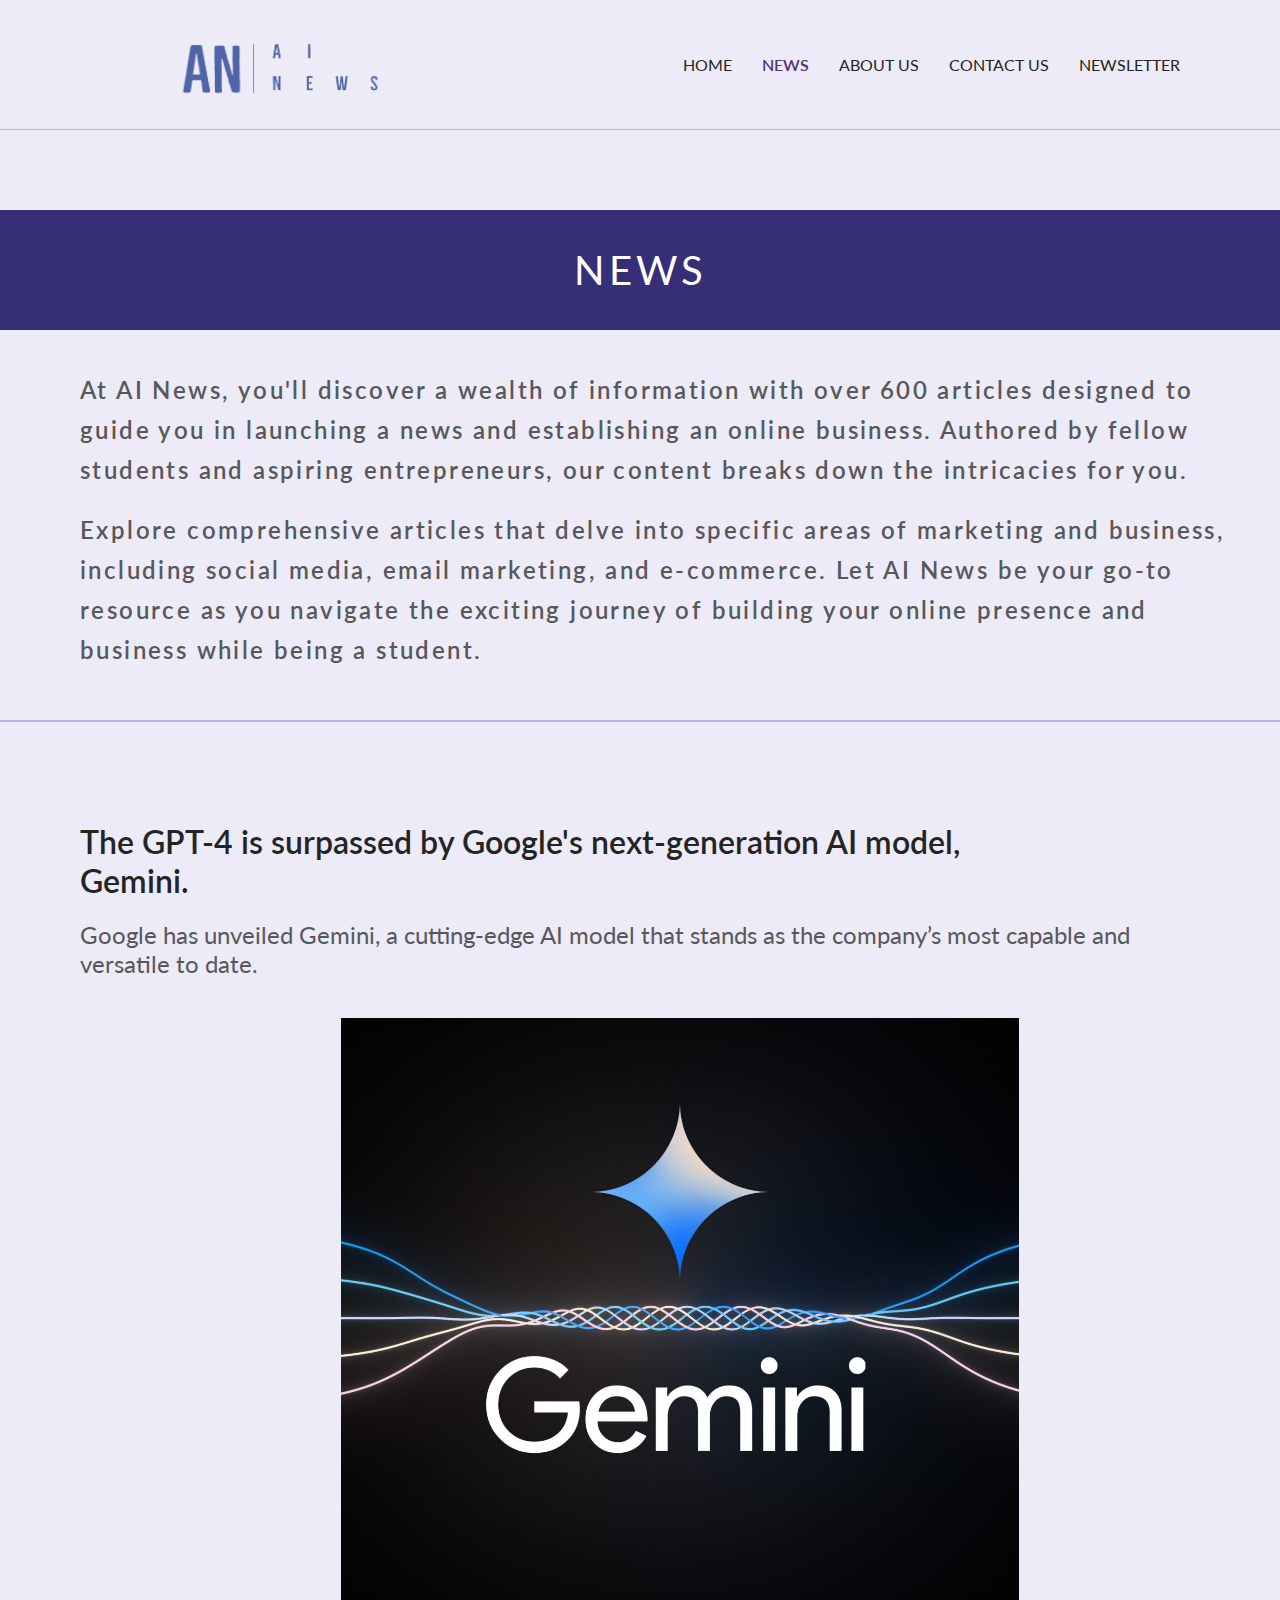
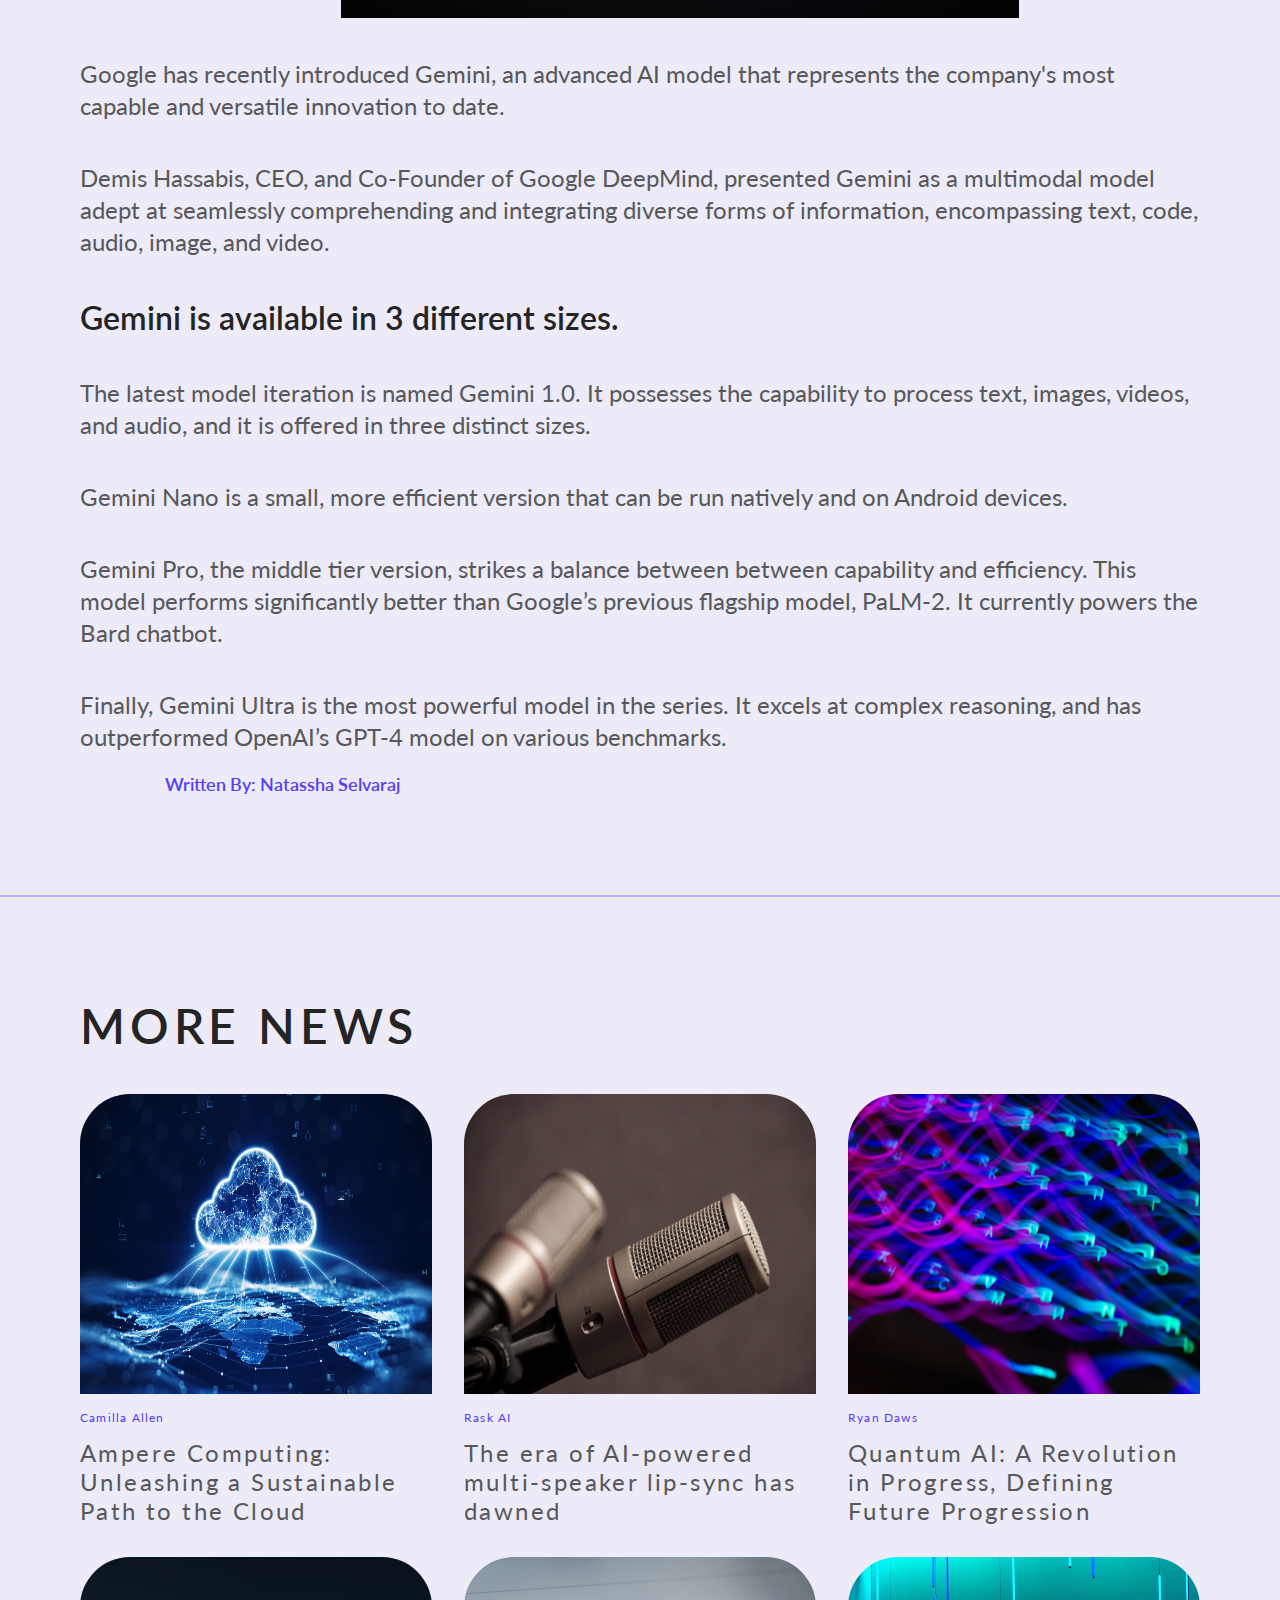
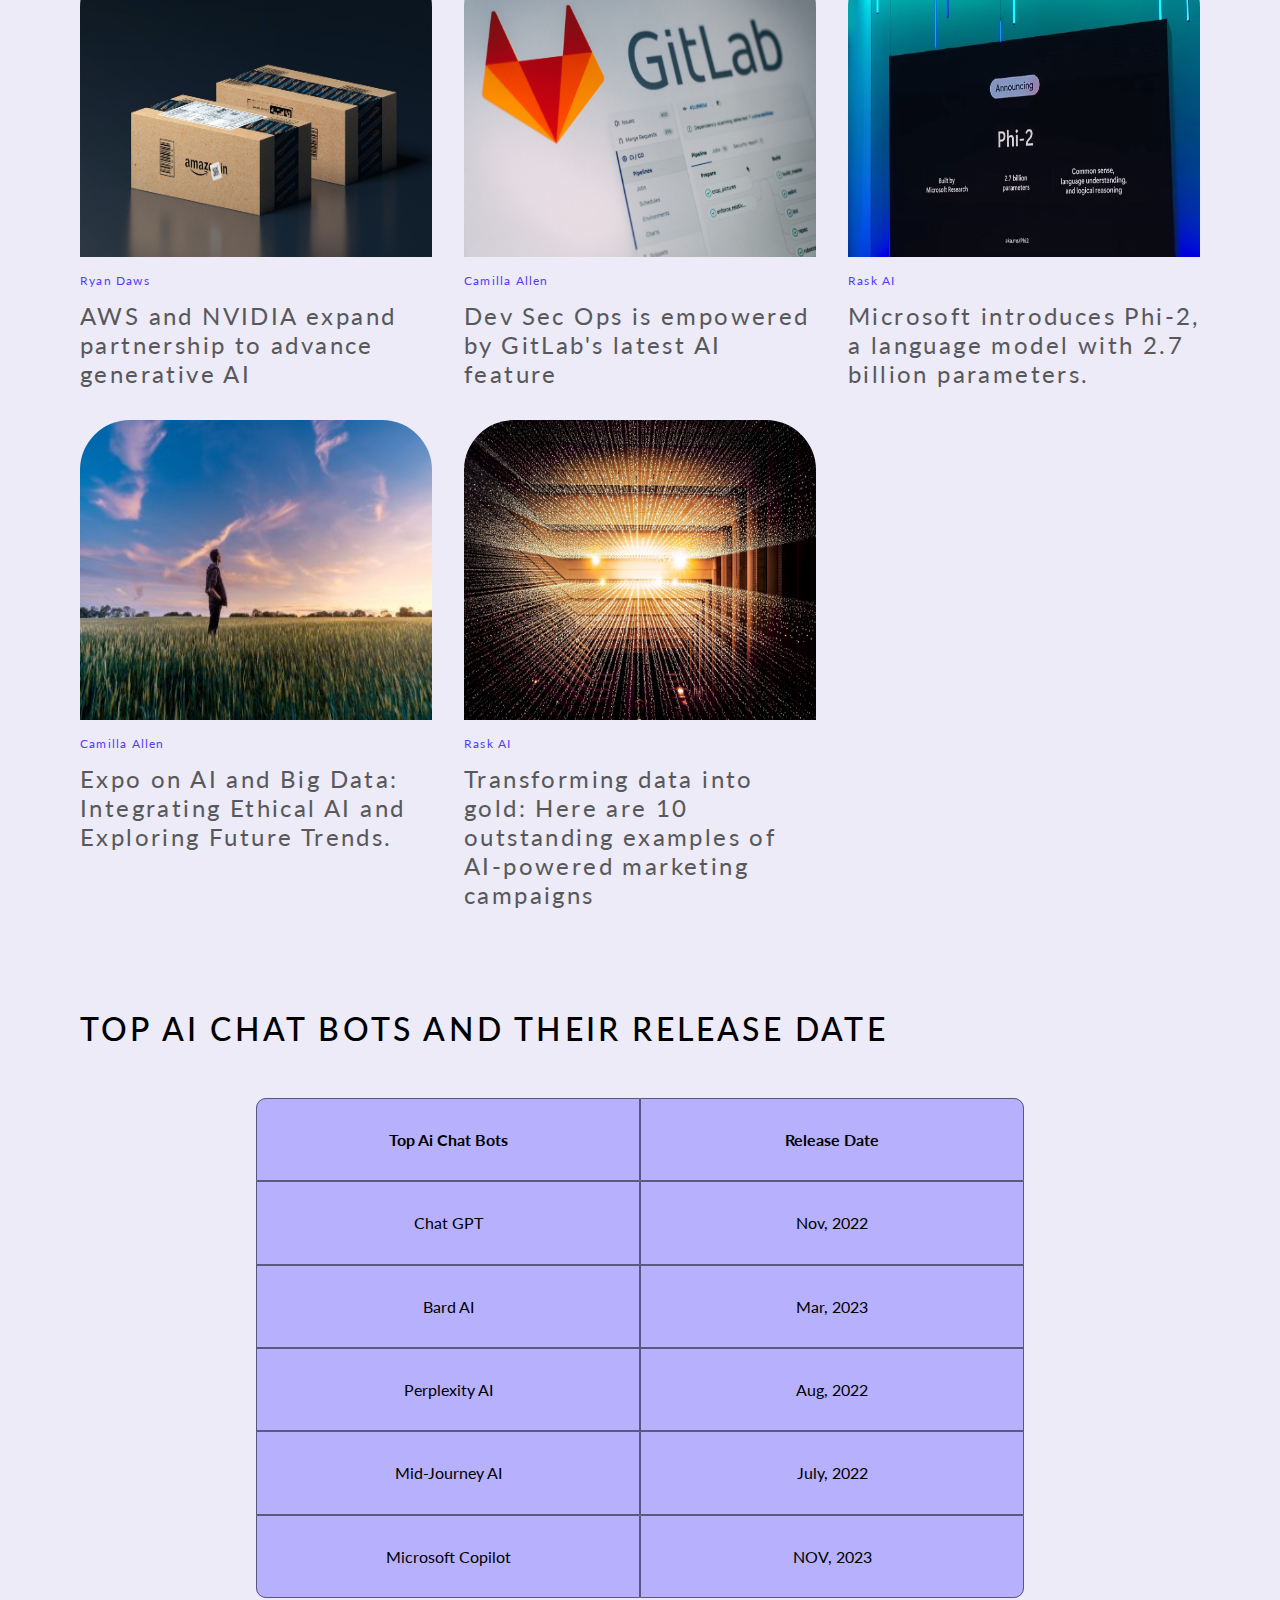
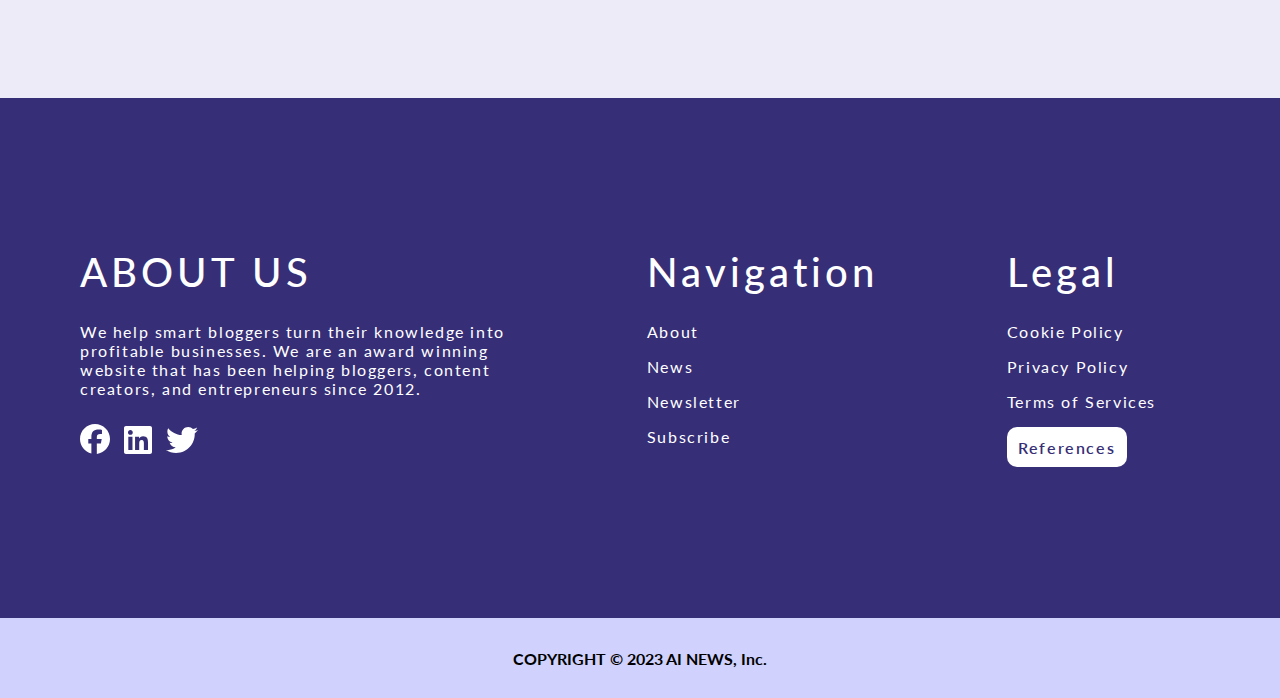
<file: web/news/news.html>
<!DOCTYPE html>
<html lang="en">
  <head>
    <meta charset="UTF-8" >
    <meta name="viewport" content="width=device-width, initial-scale=1.0" >
    <title>News</title>
    <link rel="stylesheet" href="news.css" >
    <link rel="stylesheet" href="../../nav-footer.css" >
  </head>
  <body>
    <div class="header">
      <nav>
        <div class="nav-bar">
          <div class="logo">
            <a href="#"><img src="../../image/logo.png" alt="logo"></a>
          </div>
          <input type="checkbox" id="check">
          <ol class="menu">
            <li class="bold"><a href="../../index.html">HOME</a></li>
            <li><a href="./news.html" id="bold">NEWS</a></li>
            <li><a href="../about/about.html">ABOUT US</a></li>
            <li><a href="../contact/contactus.html">CONTACT US</a></li>
            <li><a href="../newsettler/newsettler.html">NEWSLETTER</a></li>
            <label for="check" class="close-menu">
              <svg xmlns="http://www.w3.org/2000/svg" height="60" width="60" viewBox="0 0 384 512">
                <path fill="#5065A8" d="M342.6 150.6c12.5-12.5 12.5-32.8 0-45.3s-32.8-12.5-45.3 0L192 210.7 86.6 105.4c-12.5-12.5-32.8-12.5-45.3 0s-12.5 32.8 0 45.3L146.7 256 41.4 361.4c-12.5 12.5-12.5 32.8 0 45.3s32.8 12.5 45.3 0L192 301.3 297.4 406.6c12.5 12.5 32.8 12.5 45.3 0s12.5-32.8 0-45.3L237.3 256 342.6 150.6z"/>
              </svg>
            </label>
          </ol>
          <label for="check" class="open-menu">
            <svg xmlns="http://www.w3.org/2000/svg" height="50" width="50" viewBox="0 0 448 512">
              <path fill="#5065A8" d="M0 96C0 78.3 14.3 64 32 64H416c17.7 0 32 14.3 32 32s-14.3 32-32 32H32C14.3 128 0 113.7 0 96zM0 256c0-17.7 14.3-32 32-32H416c17.7 0 32 14.3 32 32s-14.3 32-32 32H32c-17.7 0-32-14.3-32-32zM448 416c0 17.7-14.3 32-32 32H32c-17.7 0-32-14.3-32-32s14.3-32 32-32H416c17.7 0 32 14.3 32 32z"/>
            </svg>
          </label>
        </div>
      </nav>
    </div>
    
<!-- Main Section -->
    <div class="main">
      <div class="banner">
        <p class="headline">news</p>
      </div>
      <div class="description">
        <p class="desc">
          At AI News, you'll discover a wealth of information with over 600 articles designed to guide you in launching a news and establishing an online business. Authored by fellow students and aspiring entrepreneurs, our content breaks down the intricacies for you.
        </p>
        <p class="desc">
          Explore comprehensive articles that delve into specific areas of marketing and business, including social media, email marketing, and e-commerce. Let AI News be your go-to resource as you navigate the exciting journey of building your online presence and business while being a student.
        </p>
      </div>
      <hr>
      <div class="gemini">
        <div class="section1">
        <h1 class="slogan">
          The GPT-4 is surpassed by Google's next-generation AI model, Gemini.
        </h1>
        <p class="paragraph">
          Google has unveiled Gemini, a cutting-edge AI model that stands as the company’s most capable and versatile to date.
        </p>
        <div class="box">
          <div class="box1">

          <div class="image-box">

          </div>
        </div>
      <div class="news-description">
        <div class="para-1">
          Google has recently introduced Gemini, an advanced AI model that represents the company's most capable and versatile innovation to date. 
        </div>
        <div class="para-1">
          Demis Hassabis, CEO, and Co-Founder of Google DeepMind, presented Gemini as a multimodal model adept at seamlessly comprehending and integrating diverse forms of information, encompassing text, code, audio, image, and video.
        </div>
        <h3 class="three">
          Gemini is available in 3 different sizes.
        </h3>
        <div class="para-1">
          The latest model iteration is named Gemini 1.0. It possesses the capability to process text, images, videos, and audio, and it is offered in three distinct sizes.
        </div>
        <div class="para-1">
          Gemini Nano is a small, more efficient version that can be run natively and on Android devices.
        </div>
        <div class="para-1">
          Gemini Pro, the middle tier version, strikes a balance between between capability and efficiency. This model performs significantly better than Google’s previous flagship model, PaLM-2. It currently powers the Bard chatbot.
        </div>
        <div class="para-1">
          Finally, Gemini Ultra is the most powerful model in the series. It excels at complex reasoning, and has outperformed OpenAI’s GPT-4 model on various benchmarks.
        </div>
        <div class="writer">
          Written By: Natassha Selvaraj
        </div>
      </div>
    </div>
  </div>
    <hr>
    <div class="third-section">
      <h1 class="more">more news</h1>
        <div id="news">
          <div class="first-news">
            <img src="../../image/Cloud.jpg" class="image" alt="image">
            <p class="author">Camilla Allen</p>
            <p class="dec">
              Ampere Computing: Unleashing a Sustainable Path to the Cloud
            </p>
          </div>
          <div class="second-news">
            <img src="../../image/Mic.jpg" class="image" alt="image">
            <p class="author">Rask AI</p>
            <p class="dec">
              The era of AI-powered multi-speaker lip-sync has dawned 
            </p>
          </div>
          <div class="third-news">
            <img src="../../image/quantam.jpg" class="image" alt="image">
            <p class="author">Ryan Daws</p>
            <p class="dec">
              Quantum AI: A Revolution in Progress, Defining Future Progression
            </p>
          </div>
          <div class="fourth-news">
            <img src="../../image/AWS.jpg" class="image" alt="image">
            <p class="author">Ryan Daws</p>
            <p class="dec">
              AWS and NVIDIA expand partnership to advance generative AI
            </p>
          </div>
          <div class="fifth-news">
            <img src="../../image/git.jpg" class="image" alt="image">
            <p class="author">Camilla Allen</p>
            <p class="dec">
              Dev Sec Ops is empowered by GitLab's latest AI feature    
            </p>
          </div>
          <div class="sixth-news">
            <img src="../../image/phi2.jpg" class="image" alt="image">
            <p class="author">Rask AI</p>
            <p class="dec">
              Microsoft introduces Phi-2, a language model with 2.7 billion parameters.
            </p>
          </div>
          <div class="seventh-news">
            <img src="../../image/irrigation.jpeg" class="image" alt="image">
            <p class="author">Camilla Allen</p>
            <p class="dec">
              Expo on AI and Big Data: Integrating Ethical AI and Exploring Future Trends.
            </p>
          </div>
          <div class="eigth-news">
            <img src="../../image/gold.jpeg" class="image" alt="image">
            <p class="author">Rask AI</p>
            <p class="dec">
              Transforming data into gold: Here are 10 outstanding examples of AI-powered marketing campaigns
            </p>
          </div>

        </div>
      </div>
    </div>
    <p class="tables">Top AI Chat Bots and Their Release date</p>
    <div class="table">
      <table>
        <tr>
          <th>
            top ai chat bots
          </th>
          <th>
            Release Date
          </th>
        </tr>
        <tr>
          <td>
            Chat GPT
          </td>
          <td>
            nov, 2022
          </td>
        </tr>
        <tr>
          <td>
            Bard AI
          </td>
          <td>
            Mar, 2023
          </td>
        </tr>
        <tr>
          <td>
            Perplexity AI
          </td>
          <td>
            aug, 2022
          </td>
        </tr>
        <tr>
          <td>
            mid-journey AI
          </td>
          <td>
            July, 2022
          </td>
        </tr>
        <tr>
          <td>
            Microsoft Copilot
          </td>
          <td>
            NOV, 2023
          </td>
        </tr>
      </table>
    </div>
    </div>
        <!-- Footer -->
        <div class="footer">
          <div class="footer-main">
            <div class="first-part">
              <h2 class="about">ABOUT US</h2>
              <p class="exp">
                We help smart bloggers turn their knowledge into profitable
                businesses. We are an award winning website that has been helping
                bloggers, content creators, and entrepreneurs since 2012.
              </p>
              <div class="icon">
                <svg
                  xmlns="http://www.w3.org/2000/svg"
                  height="30"
                  width="30"
                  viewBox="0 0 512 512"
                >
                  <path
                    fill="#ffffff"
                    d="M512 256C512 114.6 397.4 0 256 0S0 114.6 0 256C0 376 82.7 476.8 194.2 504.5V334.2H141.4V256h52.8V222.3c0-87.1 39.4-127.5 125-127.5c16.2 0 44.2 3.2 55.7 6.4V172c-6-.6-16.5-1-29.6-1c-42 0-58.2 15.9-58.2 57.2V256h83.6l-14.4 78.2H287V510.1C413.8 494.8 512 386.9 512 256h0z"
                  />
                </svg>
    
                <svg
                  xmlns="http://www.w3.org/2000/svg"
                  height="32"
                  width="28"
                  viewBox="0 0 448 512"
                >
                  <path
                    fill="#ffffff"
                    d="M416 32H31.9C14.3 32 0 46.5 0 64.3v383.4C0 465.5 14.3 480 31.9 480H416c17.6 0 32-14.5 32-32.3V64.3c0-17.8-14.4-32.3-32-32.3zM135.4 416H69V202.2h66.5V416zm-33.2-243c-21.3 0-38.5-17.3-38.5-38.5S80.9 96 102.2 96c21.2 0 38.5 17.3 38.5 38.5 0 21.3-17.2 38.5-38.5 38.5zm282.1 243h-66.4V312c0-24.8-.5-56.7-34.5-56.7-34.6 0-39.9 27-39.9 54.9V416h-66.4V202.2h63.7v29.2h.9c8.9-16.8 30.6-34.5 62.9-34.5 67.2 0 79.7 44.3 79.7 101.9V416z"
                  />
                </svg>
    
                <svg
                  xmlns="http://www.w3.org/2000/svg"
                  height="32"
                  width="32"
                  viewBox="0 0 512 512"
                >
                  <path
                    fill="#ffffff"
                    d="M459.4 151.7c.3 4.5 .3 9.1 .3 13.6 0 138.7-105.6 298.6-298.6 298.6-59.5 0-114.7-17.2-161.1-47.1 8.4 1 16.6 1.3 25.3 1.3 49.1 0 94.2-16.6 130.3-44.8-46.1-1-84.8-31.2-98.1-72.8 6.5 1 13 1.6 19.8 1.6 9.4 0 18.8-1.3 27.6-3.6-48.1-9.7-84.1-52-84.1-103v-1.3c14 7.8 30.2 12.7 47.4 13.3-28.3-18.8-46.8-51-46.8-87.4 0-19.5 5.2-37.4 14.3-53 51.7 63.7 129.3 105.3 216.4 109.8-1.6-7.8-2.6-15.9-2.6-24 0-57.8 46.8-104.9 104.9-104.9 30.2 0 57.5 12.7 76.7 33.1 23.7-4.5 46.5-13.3 66.6-25.3-7.8 24.4-24.4 44.8-46.1 57.8 21.1-2.3 41.6-8.1 60.4-16.2-14.3 20.8-32.2 39.3-52.6 54.3z"
                  />
                </svg>
              </div>
            </div>
            <div class="second-part">
              <h2 class="navigation">Navigation</h2>
              <p class="list">About</p>
              <p class="list">News</p>
              <p class="list">Newsletter</p>
              <p class="list">Subscribe</p>
            </div>
            <div class="third-part">
              <h2 class="legal">Legal</h2>
              <p class="list">Cookie Policy</p>
              <p class="list">Privacy Policy</p>
              <p class="list">Terms of Services</p>
              <div class="refe">
                <a class="ref" href="../references/references.html"><p class="refe">References</p></a>
              </div>
            </div>
          </div>
        </div>
        <div class="footer-primary">
          <p class="copyright">COPYRIGHT © 2023 AI NEWS, Inc.</p>
        </div>
  </body>
</html>
</file>
<file: web/news/news.css>
@import url("https://fonts.googleapis.com/css2?family=Lato:wght@400;700&display=swap");

* {
  box-sizing: border-box;
  margin: 0;
  padding: 0;
}
body {
  font-family: "Lato", sans-serif;
  background-color: #ecebf7;
}

.banner {
  width: 100%;
  display: flex;
  align-items: center;
  justify-content: center;
  height: 120px;
  margin: 80px 0 0 0;
  background-color: #362e76;
}
.headline {
  font-size: 40px;
  color: #fff;
  letter-spacing: 4px;
  text-transform: uppercase;
}
.description {
  margin: 40px 0 0 0;
  text-align: left;
  color: #58585b;
  line-height: 40px;
  display: flex;
  flex-direction: column;
  justify-content: center;
  width: 100%;
}
.desc {
  width: 90%;
  margin: 0 80px;
  font-weight: 600;
  font-style: normal;
  font-size: 24px;
  letter-spacing: 2.4px;
}
.desc:nth-of-type(2) {
  padding-top: 20px;
  margin-bottom: 50px;
}

hr {
  border: 1px solid #b6b0fd;
  margin-bottom: 100px;
}
.gemini {
  margin-bottom: 100px;
}
.slogan {
  color: #242424;
  font-size: 32px;
  font-style: normal;
  font-weight: 600;
  line-height: normal;
  width: 75.76%;
  margin: 0 80px;
}
.paragraph {
  color: #58585b;
  font-size: 24px;
  font-style: normal;
  font-weight: 400;
  line-height: normal;
  width: 86.76%;
  margin: 0 80px;
  padding-top: 20px;
}
.box {
  width: 100%;
  gap: 140px;
}
.box1 {
  display: flex;
  justify-content: center;
}
.image-box {
  background-image: url("../../image/Gemini.jpg");
  background-position: center;
  background-size: cover;
  width: 53%;
  height: 600px;
  margin: 40px 0 0 80px;
}
.news-description {
  margin: 40px 80px 0 80px;
}
.para-1 {
  width: 100%;
  color: #58585b;
  font-size: 23.5px;
  font-style: normal;
  font-weight: 400;
  line-height: 32px;
  margin-top: 40px;
}
.three {
  margin-top: 40px;
  font-size: 32px;
  font-weight: 600;
  color: #242424;
}
.writer {
  color: #553ef6;
  padding: 20px 0 0 85px;
  font-size: 18px;
  font-weight: 600;
  margin-bottom: 100px;
}

.more {
  font-size: 48px;
  letter-spacing: 4.8px;
  font-weight: 600;
  color: #242424;
  text-transform: uppercase;
  margin: 80px 0 40px 80px;
}
#news {
  display: grid;
  margin: 40px 80px;
  gap: 32px;
  grid-template-columns: repeat(3, 1fr);
}
.image {
  width: 100%;
  height: 300px;
  border-top-right-radius: 50px;
  border-top-left-radius: 50px;
}
.author {
  padding: 13px 0;
}
.author {
  letter-spacing: 1.2px;
  font-size: 12px;
  color: #553ef6;
}
.dec {
  letter-spacing: 2.4px;
  font-size: 24px;
  color: #58585b;
}
.tables {
  margin: 50px 80px;
  letter-spacing: 3.2px;
  font-size: 32px;
  font-weight: 500;
  text-transform: uppercase;
}
.table {
  display: flex;
  justify-content: center;
  align-items: center;
  flex-direction: column;
}

table {
  width: 60%;
  height: 500px;
  border-spacing: 0;
}
tr,
th,
td {
  width: 50%;
  background-color: #b6b0fd;
  border: 1px solid #5b587e;
  text-align: center;
  text-transform: capitalize;
  font-size: 16px;
}
tr:first-child th:first-child {
  border-top-left-radius: 10px;
}
tr:first-child th:last-child {
  border-top-right-radius: 10px;
}
tr:last-child td:first-child {
  border-bottom-left-radius: 10px;
}
tr:last-child td:last-child {
  border-bottom-right-radius: 10px;
}

/* media */
@media (max-width: 1100px) {
  .desc {
    width: 80%;
    margin: 0 80px;
    font-weight: 600;
    font-style: normal;
    font-size: 18px;
    letter-spacing: 1.8px;
  }
  .box {
    width: 100%;
  }
  .slogan {
    color: #242424;
    font-size: 24px;
    font-style: normal;
    font-weight: 600;
    line-height: normal;
    width: 80%;
    margin: 0 80px;
  }
  .paragraph {
    color: #58585b;
    font-size: 18px;
    font-style: normal;
    font-weight: 400;
    line-height: normal;
    width: 80%;
    margin: 0 80px;
    padding-top: 10px;
  }
  .image-box {
    width: 70%;
    height: 400px;
    margin: 20px 0 0 80px;
  }
  .news-description {
    margin: 20px 80px 0 80px;
  }
  .para-1 {
    width: 100%;
    color: #58585b;
    font-size: 18px;
    font-style: normal;
    font-weight: 400;
    line-height: 32px;
    margin-top: 30px;
  }
  .three {
    margin-top: 20px;
    font-size: 32px;
    font-weight: 600;
    color: #242424;
  }
  .writer {
    color: #553ef6;
    padding: 20px 0 0 50px;
    font-size: 14px;
    font-weight: 600;
    margin-bottom: 100px;
  }
  .more {
    font-size: 32px;
  }
  #news {
    display: grid;
    margin: 40px 80px;
    gap: 32px;
    grid-template-columns: repeat(2, 1fr);
  }
  .image {
    max-width: 100%;
    vertical-align: middle;
    background-repeat: no-repeat;
    background-size: cover;
    border-top-right-radius: 50px;
    border-top-left-radius: 50px;
  }
  .tables {
    font-size: 24px;
  }
}
@media screen and (max-width: 700px) {
  #news {
    display: grid;
    margin: 40px 32px;
    gap: 32px;
    grid-template-columns: 1fr;
  }
  .desc {
    width: 80%;
    margin: 0 32px;
    font-weight: 600;
    font-style: normal;
    font-size: 16px;
    letter-spacing: 1.8px;
  }
  .slogan {
    font-size: 18px;
    width: 80%;
    margin: 0 32px;
  }
  .paragraph {
    color: #58585b;
    font-size: 16px;
    font-style: normal;
    font-weight: 400;
    line-height: normal;
    width: 80%;
    margin: 0 32px;
    padding-top: 10px;
  }
  .box {
    width: 100%;
  }
  .image-box {
    background-image: url("../../image/Gemini.jpg");
    background-position: center;
    background-size: cover;
    width: 90%;
    height: 180px;
    margin: 20px auto;
  }
  .news-description {
    margin: 20px 32px 0 32px;
  }
  .para-1 {
    width: 100%;
    color: #58585b;
    font-size: 16px;
    font-style: normal;
    font-weight: 400;
    line-height: 32px;
    margin-top: 30px;
  }
  .three {
    margin-top: 20px;
    font-size: 24px;
    font-weight: 600;
    color: #242424;
  }
  .writer {
    color: #553ef6;
    padding: 20px 0 0 50px;
    font-size: 14px;
    font-weight: 600;
    margin-bottom: 100px;
  }
  .image {
    max-width: 100%;
    height: 300px;
    vertical-align: middle;
    background-repeat: no-repeat;
    background-size: cover;
    border-top-right-radius: 50px;
    border-top-left-radius: 50px;
  }
  .author {
    padding: 13px 0;
  }
  .author {
    letter-spacing: 1.2px;
    font-size: 12px;
    color: #553ef6;
  }
  .dec {
    letter-spacing: 2.4px;
    font-size: 16px;
    color: #58585b;
  }
  .more {
    font-size: 24px;
    margin: 80px 0 0 32px;
  }
  .tables {
    margin: 0 32px 50px 32px;
    letter-spacing: 2.4px;
    font-size: 24px;
  }
  table {
    width: 85%;
  }
}

@media (max-width: 500px) {
  .image {
    max-width: 100%;
    height: 250px;
  }
}
@media (max-width: 400px) {
  .image-box {
    width: 80%;
    height: 200px;
  }
  .image {
    height: 200px;
  }
  .dec {
    font-size: 16px;
  }
}
</file>
<file: nav-footer.css>
@import url("https://fonts.googleapis.com/css2?family=Lato:wght@400;700&display=swap");
/* Nav-Bar */
* {
  padding: 0;
  margin: 0;
  text-decoration: none;
  list-style: none;
  box-sizing: border-box;
}
body {
  font-family: "Lato", sans-serif;
}

.nav-bar {
  width: 100%;
  height: 130px;
  display: flex;
  justify-content: space-between;
  align-items: center;
  list-style: none;
  position: relative;
  background-color: #ecebf7;
  padding: 12px 20px;
  border-bottom: 1px solid #b6b0fd;
}
.logo img {
  width: 217px;
  height: 72px;
  margin: 10px 0 0 150px;
}
.menu {
  display: flex;
  margin-right: 80px;
}
.menu li {
  padding-left: 30px;
  
}
.menu li a {
  display: inline-block;
  text-decoration: none;
  color: #242424;
  text-align: center;
  font-size: 16px;
  transition: 0.15s ease-in-out;
  position: relative;
  text-transform: uppercase;
}
.menu li a::after {
  content: "";
  position: absolute;
  bottom: 0;
  left: 0;
  width: 0;
  height: 1px;
  background-color: #ecebf7;
  transition: 0.15s ease-in-out;
}
.menu #bold{
  color: #573277;
  font-weight: 600;
}
.menu li a:hover:after {
  width: 100%;
}
.menu li a:hover{
  color: #573277;
  font-size: 18px;
  transition: ease-in 0.5s;
  font-weight: bolder;
}
.open-menu,
.close-menu {
  position: absolute;
  color: #5065A8;
  cursor: pointer;
  font-size: 1.5rem;
  display: none;
}
.open-menu {
  top: 53%;
  right: 20px;
  transform: translateY(-50%);
}
.close-menu {
  top: 30px;
  right: 20px;
}

#check {
  display: none;
}

/* Footer */
.footer {
  height: 520px;
  background-color: #362e76;
  margin-top: 100px;
}
.footer-main {
  height: 435px;
  display: flex;
  gap: 100px;
  padding: 50px 50px;
}
.first-part {
  width: 520px;
  margin: 100px 30px 0 30px;
}
.about {
  font-size: 40px;
  letter-spacing: 4px;
  color: #fff;
  font-weight: 500;
}
.exp {
  font-size: 16px;
  letter-spacing: 1.6px;
  color: #fff;
  padding: 26px 0;
}
.icon {
  display: flex;
  gap: 14px;
}
.second-part,
.third-part {
  width: 230px;
  margin: 100px 30px 0 0px;
}
.navigation {
  font-size: 40px;
  letter-spacing: 4px;
  color: #fff;
  font-weight: 500;
}
.list {
  font-size: 16px;
  letter-spacing: 1.6px;
  color: #fff;
  padding: 16px 0 0 0;
}
.list:nth-of-type(1) {
  padding: 26px 0 0 0;
}
.second-part {
  width: 230px;
}
.legal {
  font-size: 40px;
  letter-spacing: 4px;
  color: #fff;
  font-weight: 500;
}
.ref{
  background-color: #fff;
  border-radius: 10px;
  color: #362e76;
  width: 62%;
  height: 40px;
  display: flex;
  align-items: center;
  justify-content: center;
  margin-top: 16px;
  font-weight: 600;
  letter-spacing: 1.6px;
  cursor: pointer;
}
#ref{
  font-size: 20px;
  font-weight: 700;
  color: #242424;
}
.footer-primary {
  height: 80px;
  background-color: #d0d2fd;
  display: flex;
  align-items: center;
  justify-content: center;
  font-weight: 700;
}

/* media */
@media (max-width: 950px) and (min-width: 700px) {

  nav .nav-list .nav-item {
    padding: 15px 20px;
  }
  .menu li a {
    font-size: 15px !important;
  }
  .logo img {
    width: 200px;
    height: 72px;
    margin: 0 0 0 0px;
    display: flex;
    justify-self: flex-start;
  }
  
}
@media (max-width: 1200px) {
  .menu li a{
    font-size: 18px;
  }
  .footer {
    height: 1000px;
    background-color: #362e76;
    margin-top: 80px;
  }
  .footer-main {
    height: 435px;
    display: grid;
    grid-template-columns: 1fr;
    gap: 44px;
    padding: 50px 0px;
  }
  .first-part {
    width: 310px;
    margin: 70px 0 0 32px;
  }
  .about {
    font-size: 32px;
    letter-spacing: 3.2px;
    color: #fff;
    font-weight: 500;
  }
  .exp {
    font-size: 18px;
    letter-spacing: 1.8px;
    color: #fff;
    padding: 26px 0;
  }
  .icon {
    display: flex;
    gap: 14px;
  }
  .second-part,
  .third-part {
    width: 310px;
    margin: 30px 0 0 32px;
  }
  .navigation {
    font-size: 32px;
    letter-spacing: 3.2px;
    color: #fff;
    font-weight: 500;
  }
  .list {
    font-size: 18px;
    letter-spacing: 1.8px;
    color: #fff;
    padding: 16px 0 0 0;
  }
  .list:nth-of-type(1) {
    padding: 26px 0 0 0;
  }
  .third-part {
    width: 310px;
    margin: 0 0 40px 32px;
  }
  .legal {
    font-size: 40px;
    letter-spacing: 4px;
    color: #fff;
    font-weight: 500;
  }
  .footer-primary {
    height: 80px;
    background-color: #d0d2fd;
    display: flex;
    align-items: center;
    justify-content: center;
    font-weight: 600;
    font-size: 16px;
    letter-spacing: 1.6px;
  }
}
@media (max-width: 1060px) and (min-width:950px){
  .menu li a{
    font-size: 18px;

  }
  .logo img {
    width: 200px;
    height: 72px;
    margin: 0 0 0 50px;
    display: flex;
    justify-self: flex-start;
  }
}

@media screen and (max-width: 820px) and (min-width: 636px) {
  .logo img{
    margin: 0;
  }
  .menu li:nth-of-type(3){
    width: 86px;
  }
  .menu li:nth-of-type(4){
    width: 92px;
  }
  .menu li a {
    font-size: 10px !important;
    
  }
}
@media (max-width: 700px) {
    .logo img {
      width: 200px;
      height: 72px;
      margin: 0;
      display: flex;
      justify-self: flex-start;  
    }
    .menu {
      flex-direction: column;
      align-items: flex-end;
      width:45%;
      height: 500px;
      position: fixed;
      top: 0;
      right: -100%;
      z-index: 100;
      background-color: #B6B0FD;
      transition: all 0.2s ease-in-out;
    }
    .menu li:nth-of-type(1) {
      margin-top: 120px;
    }
    .menu li{
      position: relative;
      top:20px;
      text-align: right;
      width: 100%;
    }
    .menu li:nth-of-type(3){
      width: 100%;
    }
    .menu li:nth-of-type(4){
      width: 100%;
    }
    .menu li a {
      padding:10px 32px 10px 10px;
      font-size: 18px !important;

    }
    .menu li{
      padding: 0px;
    }
    .open-menu,
    .close-menu {
      display: block;
    }
    #check:checked ~ .menu {
      right: 0;
      margin-right: 0;
    }
  /* Footer */
  .footer {
    height: 820px;
    background-color: #362e76;
    margin-top: 80px;
  }
  .footer-main {
    height: 435px;
    display: grid;
    grid-template-columns: 1fr;
    gap: 44px;
    padding: 50px 0px;
  }
  .first-part {
    width: 310px;
    margin: 70px 0 0 32px;
  }
  .about {
    font-size: 24px;
    letter-spacing: 2.4px;
    color: #fff;
    font-weight: 500;
  }
  .exp {
    font-size: 12px;
    letter-spacing: 1.2px;
    color: #fff;
    padding: 26px 0;
  }
  .icon {
    display: flex;
    gap: 14px;
  }
  .second-part,
  .third-part {
    width: 310px;
    margin: 30px 0 0 32px;
  }
  .navigation {
    font-size: 24px;
    letter-spacing: 2.4px;
    color: #fff;
    font-weight: 500;
  }
  .list {
    font-size: 12px;
    letter-spacing: 1.2px;
    color: #fff;
    padding: 16px 0 0 0;
  }
  .list:nth-of-type(1) {
    padding: 26px 0 0 0;
  }
  .third-part {
    width: 310px;
    margin: 0 0 40px 32px;
  }
  .legal {
    font-size: 40px;
    letter-spacing: 4px;
    color: #fff;
    font-weight: 500;
  }
  .ref{
    width: 40%;
  }
  .footer-primary {
    height: 80px;
    background-color: #d0d2fd;
    display: flex;
    align-items: center;
    justify-content: center;
    font-weight: 700;
    font-size: 16px;
    letter-spacing: 1.6px;
  }
}
@media (max-width: 370px) {
  /* .menu li a{
    font-size: 10px;
  } */
  .second-part, .third-part{
    width: 280px;
  }
  .footer-main{
    width: 280px;
  }
  .first-part {
    width: 280px;
    margin: 50px 32px 0 32px;
  }
  .about {
    font-size: 24px;
    letter-spacing: 2.4px;
    color: #fff;
    font-weight: 500;
  }
  .exp {
    font-size: 12px;
    letter-spacing: 1.2px;
    color: #fff;
    padding: 26px 0;
  }
}
@media (min-width: 1440px) {
  .menu li a {
    font-size: 18px;
  }
}
</file>
